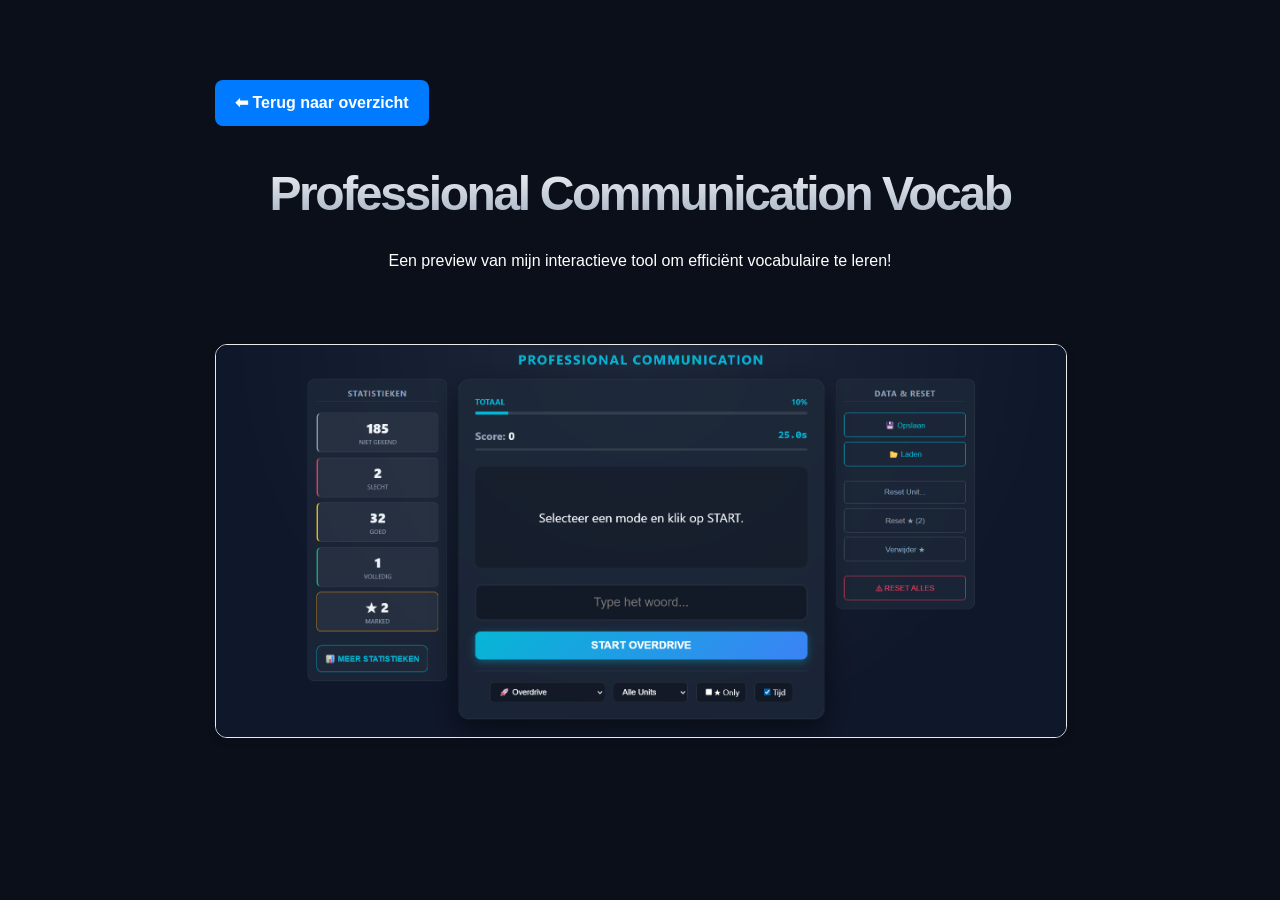
<file: vocab-preview.html>
<!DOCTYPE html>
<html lang="nl">

<head>
    <meta charset="UTF-8">
    <meta name="viewport" content="width=device-width, initial-scale=1.0">
    <title>Vocabulaire Preview</title>
    <link rel="stylesheet" href="style.css">
    <style>
        .gallery img {
            max-width: 100%;
            border-radius: 12px;
            box-shadow: 0 4px 8px rgba(0, 0, 0, 0.1);
            border: 1px solid #eaeaea;
        }

        .back-btn {
            display: inline-block;
            margin-bottom: 30px;
            padding: 10px 20px;
            background-color: #007bff;
            color: white;
            text-decoration: none;
            border-radius: 8px;
            font-weight: bold;
        }

        .back-btn:hover {
            background-color: #0056b3;
        }
    </style>
</head>

<body>
    <div class="container">
        <a href="index.html" class="back-btn">⬅ Terug naar overzicht</a>

        <header>
            <h1>Professional Communication Vocab</h1>
            <p>Een preview van mijn interactieve tool om efficiënt vocabulaire te leren!</p>
        </header>

        <div class="gallery">
            <img src="vocab-screenshot.png" alt="Vocabulaire Screenshot">
        </div>
    </div>
</body>

</html>
</file>
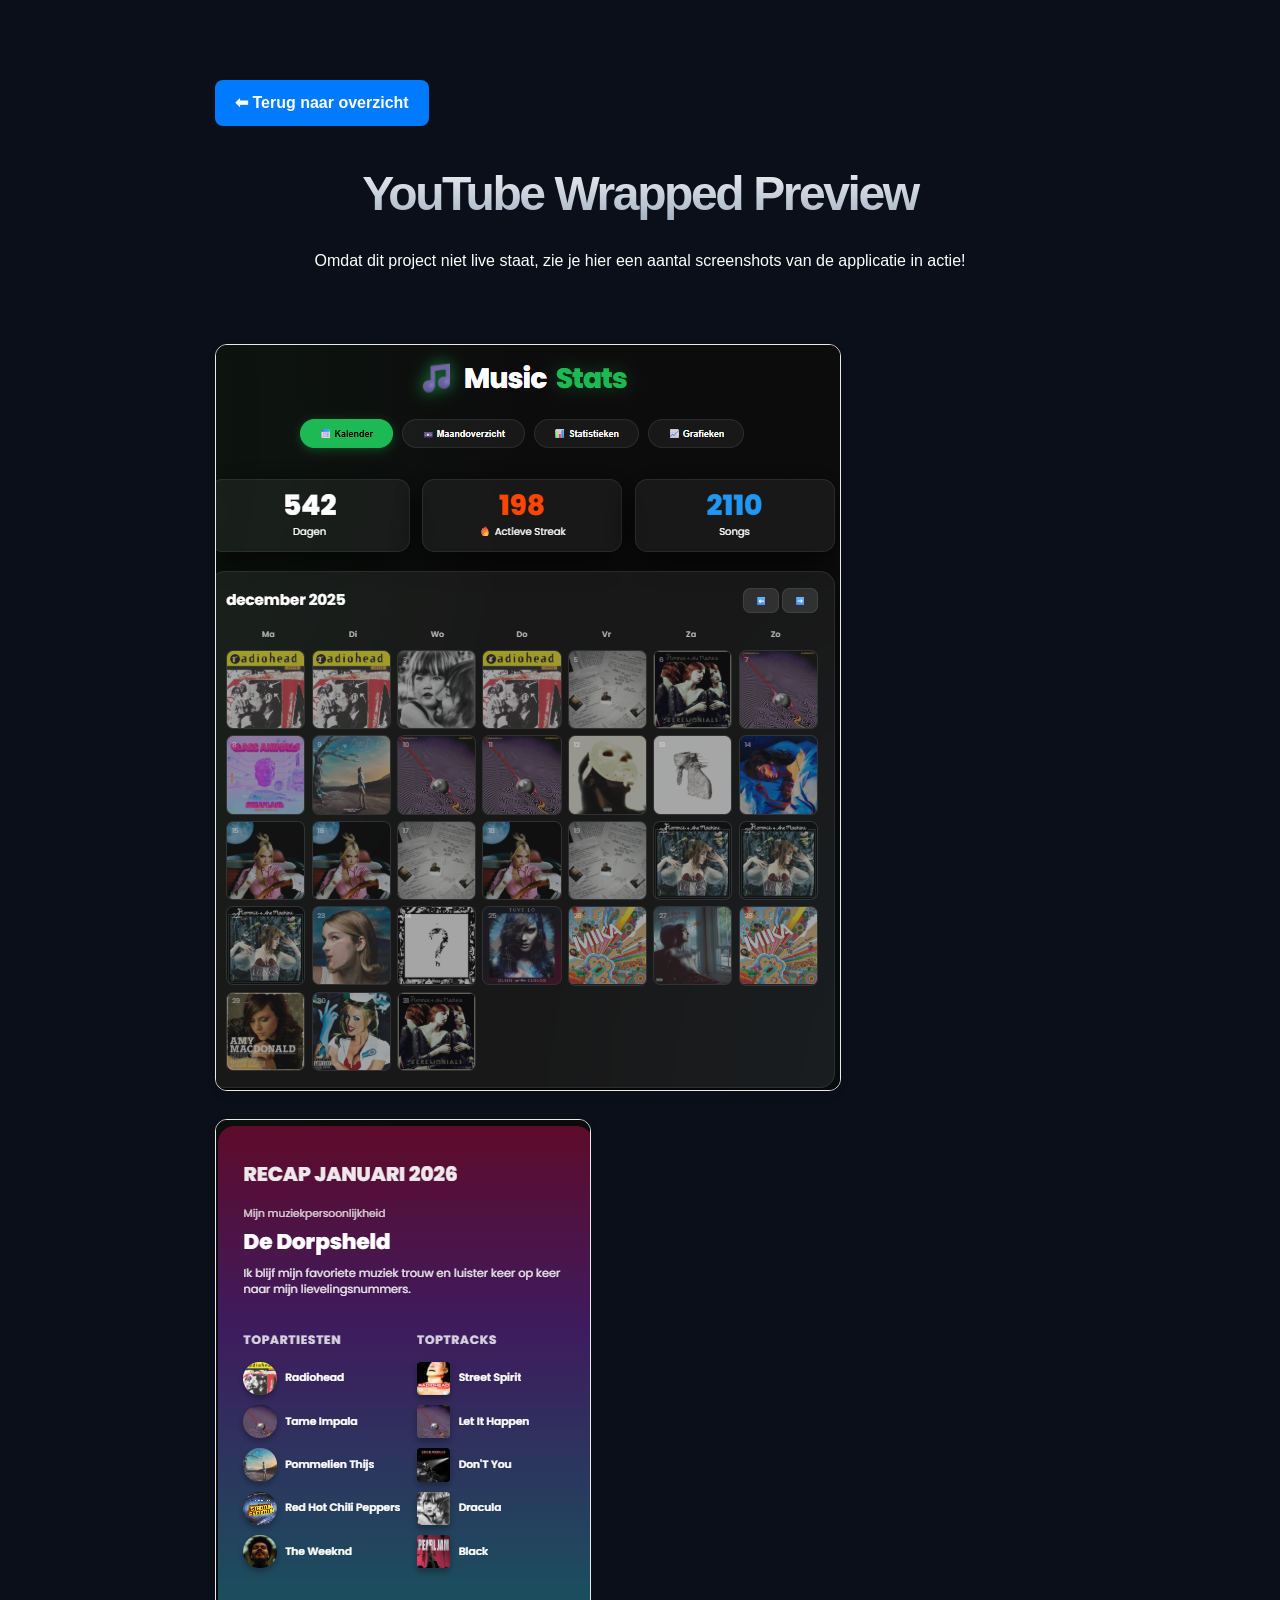
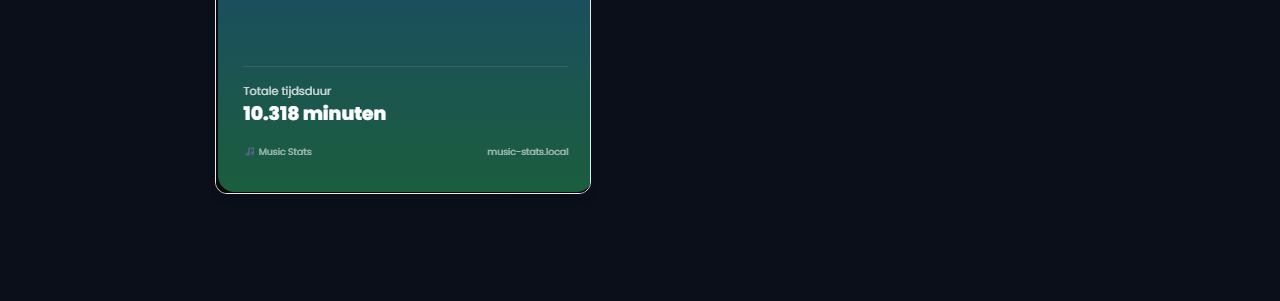
<file: youtube-wrapped.html>
<!DOCTYPE html>
<html lang="nl">

<head>
    <meta charset="UTF-8">
    <meta name="viewport" content="width=device-width, initial-scale=1.0">
    <title>YouTube Wrapped Preview</title>
    <link rel="stylesheet" href="style.css">
    <style>
        /* Extra opmaak speciaal voor de afbeeldingen */
        .gallery img {
            max-width: 100%;
            border-radius: 12px;
            margin-bottom: 20px;
            box-shadow: 0 4px 8px rgba(0, 0, 0, 0.1);
            border: 1px solid #eaeaea;
        }

        .back-btn {
            display: inline-block;
            margin-bottom: 30px;
            padding: 10px 20px;
            background-color: #007bff;
            color: white;
            text-decoration: none;
            border-radius: 8px;
            font-weight: bold;
        }

        .back-btn:hover {
            background-color: #0056b3;
        }
    </style>
</head>

<body>
    <div class="container">
        <a href="index.html" class="back-btn">⬅ Terug naar overzicht</a>

        <header>
            <h1>YouTube Wrapped Preview</h1>
            <p>Omdat dit project niet live staat, zie je hier een aantal screenshots van de applicatie in actie!</p>
        </header>

        <div class="gallery">
            <img src="wrapped1.png" alt="YouTube Wrapped Screenshot 1">
            <img src="wrapped2.png" alt="YouTube Wrapped Screenshot 2">
        </div>
    </div>
</body>

</html>
</file>
<file: style.css>
:root {
    --bg-color: #0b0f1a;
    --card-bg: rgba(255, 255, 255, 0.03);
    --accent-color: #3b82f6;
    --text-main: #ffffff;
    --text-dim: #94a3b8;
    --border: rgba(255, 255, 255, 0.08);
}

body {
    background-color: var(--bg-color);
    color: var(--text-main);
    font-family: 'Inter', sans-serif;
    margin: 0;
    line-height: 1.6;
}

.background-glow {
    position: fixed;
    top: 0;
    left: 0;
    width: 100%;
    height: 100%;
    background: radial-gradient(circle at 50% -10%, #1e3a8a 0%, transparent 60%);
    z-index: -1;
}

.container {
    max-width: 850px;
    margin: 0 auto;
    padding: 80px 20px;
}

header {
    text-align: center;
    margin-bottom: 70px;
    animation: fadeIn 1s ease;
}

header h1 {
    font-size: 3rem;
    font-weight: 800;
    margin: 0;
    letter-spacing: -0.05em;
    background: linear-gradient(to bottom, #fff, #94a3b8);
    -webkit-background-clip: text;
    -webkit-text-fill-color: transparent;
}

.tagline {
    color: var(--accent-color);
    font-weight: 600;
    text-transform: uppercase;
    letter-spacing: 0.1em;
    font-size: 0.9rem;
    margin-top: 10px;
}

.projects-grid {
    display: grid;
    grid-template-columns: 1fr;
    /* Clean single column for mobile, grid for desktop */
    gap: 16px;
}

@media (min-width: 600px) {
    .projects-grid {
        grid-template-columns: 1fr 1fr;
    }
}

.link-card {
    background: var(--card-bg);
    backdrop-filter: blur(12px);
    border: 1px solid var(--border);
    padding: 32px;
    border-radius: 16px;
    text-decoration: none;
    transition: all 0.4s cubic-bezier(0.16, 1, 0.3, 1);
    position: relative;
    overflow: hidden;
}

.link-card:hover {
    background: rgba(255, 255, 255, 0.07);
    border-color: var(--accent-color);
    transform: translateY(-5px);
}

.link-title {
    font-size: 1.25rem;
    font-weight: 700;
    color: var(--text-main);
    margin-bottom: 8px;
}

.link-desc {
    font-size: 0.95rem;
    color: var(--text-dim);
}

@keyframes fadeIn {
    from {
        opacity: 0;
        transform: translateY(10px);
    }

    to {
        opacity: 1;
        transform: translateY(0);
    }
}
</file>
